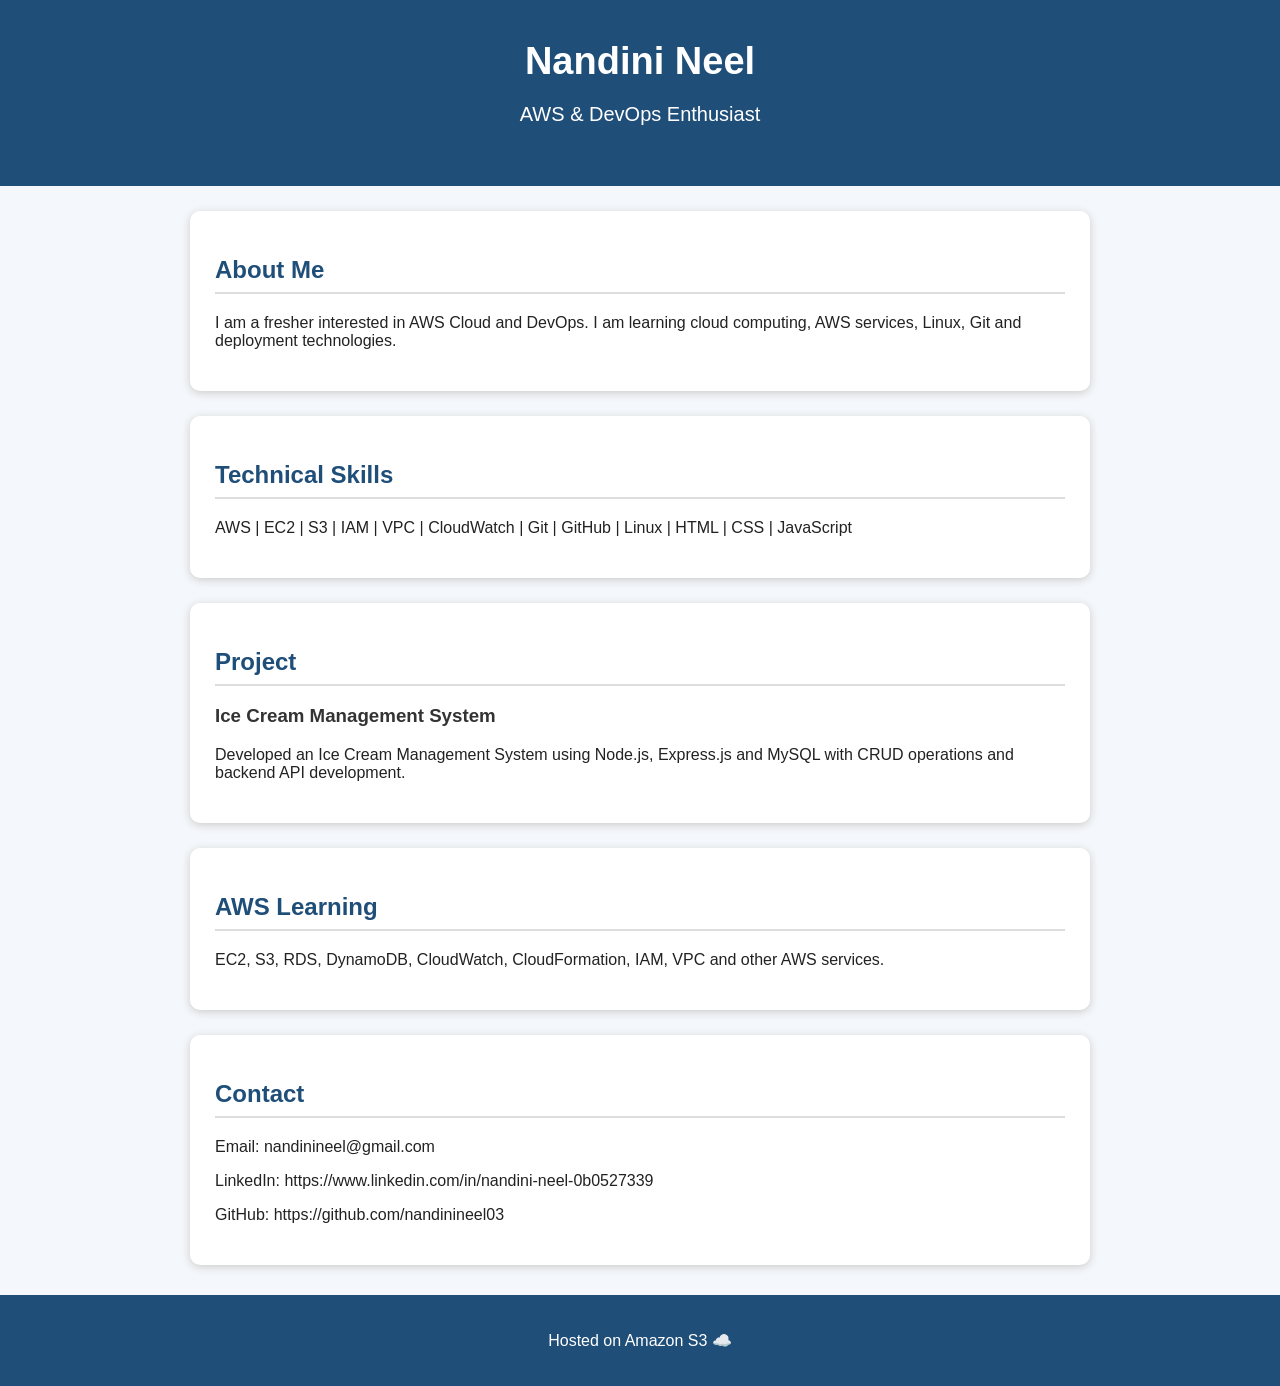
<file: index.html>
<!DOCTYPE html>
<html lang="en">
<head>
    <meta charset="UTF-8">
    <meta name="viewport" content="width=device-width, initial-scale=1.0">
    <title>Nandini Neel | AWS & DevOps</title>
    <link rel="stylesheet" href="style.css">
</head>

<body>

    <header>
        <h1>Nandini Neel</h1>
        <p>AWS & DevOps Enthusiast</p>
    </header>

    <section>
        <h2>About Me</h2>
        <p>
            I am a fresher interested in AWS Cloud and DevOps.
            I am learning cloud computing, AWS services, Linux,
            Git and deployment technologies.
        </p>
    </section>

    <section>
        <h2>Technical Skills</h2>
        <p>
            AWS | EC2 | S3 | IAM | VPC | CloudWatch |
            Git | GitHub | Linux | HTML | CSS | JavaScript
        </p>
    </section>

    <section>
        <h2>Project</h2>
        <h3>Ice Cream Management System</h3>
        <p>
            Developed an Ice Cream Management System using
            Node.js, Express.js and MySQL with CRUD operations
            and backend API development.
        </p>
    </section>

    <section>
        <h2>AWS Learning</h2>
        <p>
            EC2, S3, RDS, DynamoDB, CloudWatch, CloudFormation,
            IAM, VPC and other AWS services.
        </p>
    </section>

    <section>
        <h2>Contact</h2>
        <p>Email: nandinineel@gmail.com</p>
        <p>LinkedIn: https://www.linkedin.com/in/nandini-neel-0b0527339</p>
        <p>GitHub: https://github.com/nandinineel03</p>
    </section>

    <footer>
        <p>Hosted on Amazon S3 ☁️</p>
    </footer>

</body>
</html>
</file>
<file: style.css>
body {
    font-family: Arial, sans-serif;
    margin: 0;
    background: #f4f7fb;
    color: #222;
}

header {
    background: #1f4e79;
    color: white;
    text-align: center;
    padding: 40px 20px;
}

header h1 {
    margin: 0;
    font-size: 38px;
}

header p {
    font-size: 20px;
}

section {
    background: white;
    max-width: 850px;
    margin: 25px auto;
    padding: 25px;
    border-radius: 10px;
    box-shadow: 0 2px 8px #ccc;
}

h2 {
    color: #1f4e79;
    border-bottom: 2px solid #ddd;
    padding-bottom: 8px;
}

h3 {
    color: #333;
}

footer {
    background: #1f4e79;
    color: white;
    text-align: center;
    padding: 20px;
    margin-top: 30px;
}

@media (max-width: 600px) {
    section {
        margin: 15px;
    }

    header h1 {
        font-size: 30px;
    }
}
</file>
